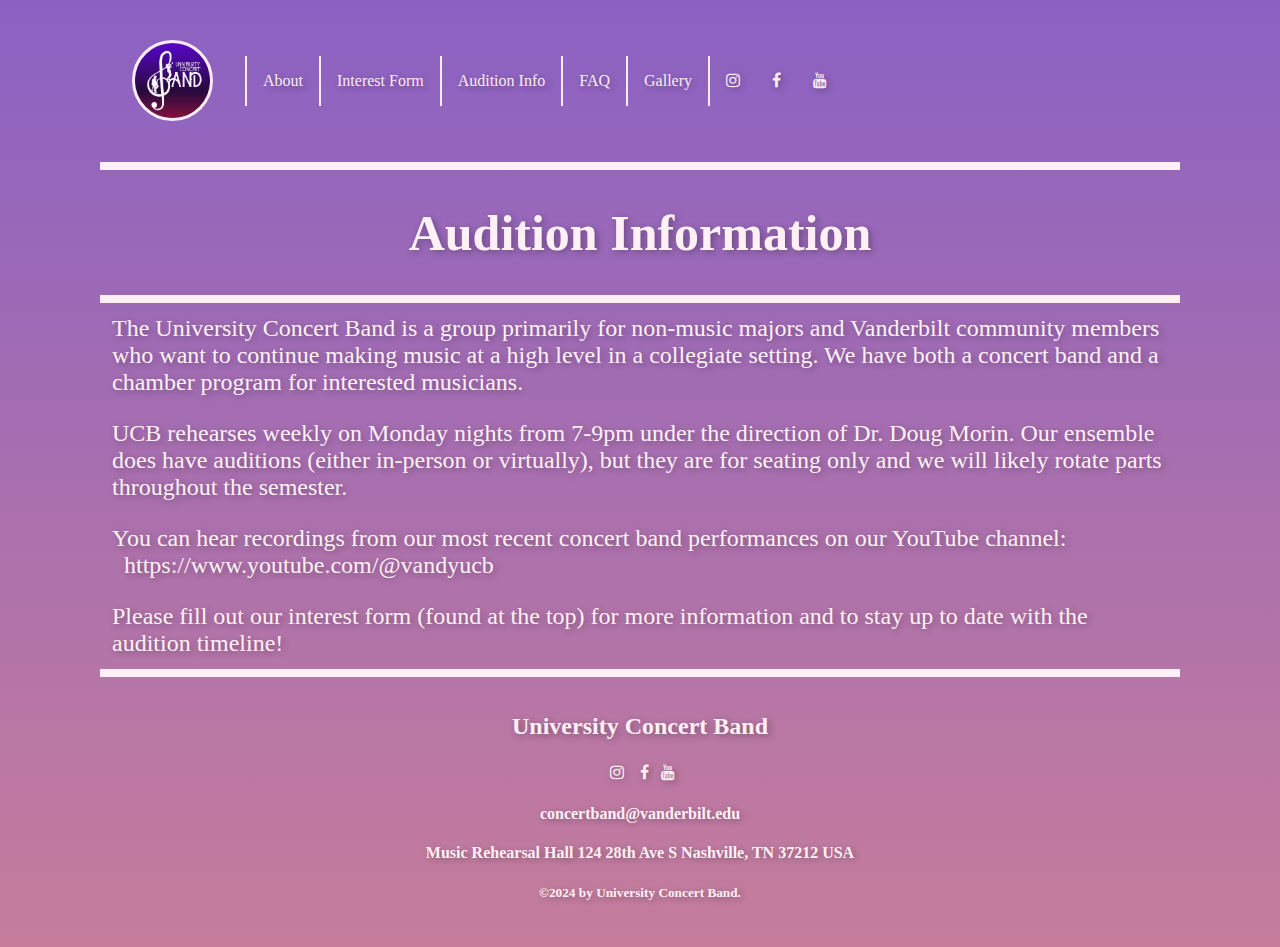
<file: ucb/audition-info.html>
<!DOCTYPE html>
<html lang="en">
<head>
    <meta charset="UTF-8">
    <title>UCB | Audition Info</title>
    <meta name="viewport" content="width=device-width, initial-scale=1.0" />
    <link rel="stylesheet" href="style.css">
    <link rel="icon" type="image/x-icon" href="media/ucb.ico">
</head>
<body>
<link rel="stylesheet" href="https://cdnjs.cloudflare.com/ajax/libs/font-awesome/4.7.0/css/font-awesome.min.css">
<header>
    <nav class="navbar" id="navbar">
        <img class="logo logo-image" id="logo"
             src="media/ucblogonew.png"
             alt="UCB Logo">
        <div class="nav-divider"></div>
        <a href="../index.html">About</a>
        <div class="nav-divider"></div>
        <a href="https://forms.office.com/pages/responsepage.aspx?id=OX9aur7js0q0UGf6gPrsrdnDu1eEGNBJjc1eXFWBGEpUMTRER0JKVUdHRUdYMEUzRDdSMUlBRFgyTS4u&route=shorturl">Interest Form</a>
        <div class="nav-divider"></div>
        <a href="audition-info.html">Audition Info</a>
        <div class="nav-divider"></div>
        <a href="faq.html">FAQ</a>
        <div class="nav-divider"></div>
        <a href="gallery.html">Gallery</a>
        <div class="nav-divider"></div>
        <a href="https://www.instagram.com/vandyucb/?hl=en" class="fa fa-instagram nav-socials"></a>
        <a href="https://www.facebook.com/UniversityConcertBand/" class="fa fa-facebook nav-socials"></a>
        <a href="https://www.youtube.com/@vandyucb" class="fa fa-youtube nav-socials"></a>
        <a href="javascript:void(0);" class="icon" onclick="hamburgerPrep()">
            <i class="fa fa-bars"></i>
        </a>
    </nav>
</header>

<div class="bottom-divider"></div>
<h1 class="title">Audition Information</h1>
<div class="bottom-divider"></div>
<p class="index-about-paragraph">The University Concert Band is a group primarily for non-music majors and
    Vanderbilt community members who want to continue making music at a high level in a collegiate setting.
    We have both a concert band and a chamber program for interested musicians.</p>
<p class="index-about-paragraph">UCB rehearses weekly on Monday nights from 7-9pm under the direction of
    Dr. Doug Morin. Our ensemble does have auditions (either in-person or virtually), but they are for seating
    only and we will likely rotate parts throughout the semester.</p>
<p class="index-about-paragraph">You can hear recordings from our most recent concert band performances on our YouTube channel:
    <a href="https://www.youtube.com/@vandyucb">https://www.youtube.com/@vandyucb</a></p>
<p class="index-about-paragraph">Please fill out our interest form (found at the top) for more information and to stay up to date with the
audition timeline!</p>

<div class="bottom-divider"></div>
</body>
<footer>
    <h2>University Concert Band</h2>
    <a href="https://www.instagram.com/vandyucb/?hl=en" class="fa fa-instagram socials"></a>
    <a href="https://www.facebook.com/UniversityConcertBand/" class="fa fa-facebook socials"></a>
    <a href="https://www.youtube.com/@vandyucb" class="fa fa-youtube nav-socials"></a>
    <h4>concertband@vanderbilt.edu</h4>
    <h4>Music Rehearsal Hall
        124 28th Ave S
        Nashville, TN 37212
        USA</h4>
    <h5>©2024 by University Concert Band.</h5>
</footer>

<script>
    function hamburgerPrep() {
        var x = document.getElementById("navbar");
        if (x.className === "navbar") {
            x.className += " responsive";
        } else {
            x.className = "navbar";
        }
    }
</script>

</html>
</file>
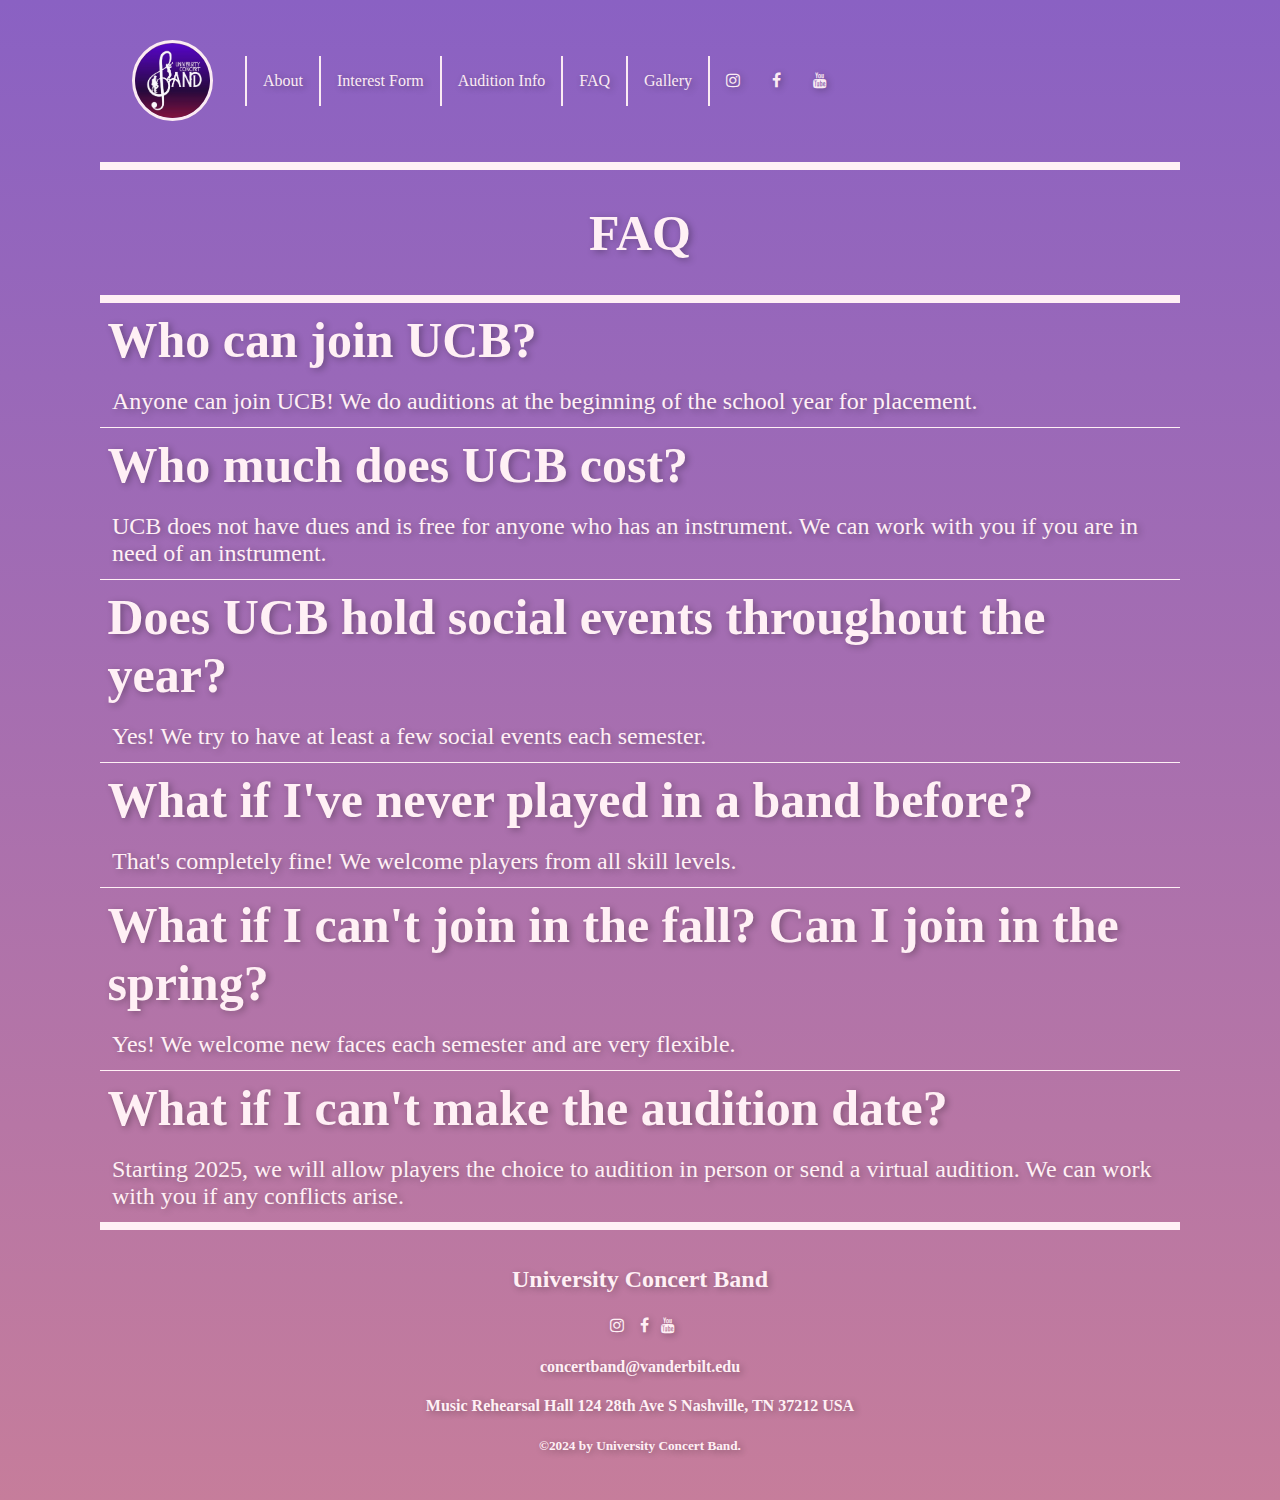
<file: ucb/faq.html>
<!DOCTYPE html>
<html lang="en">
<head>
    <meta charset="UTF-8">
    <title>UCB | FAQ</title>
    <meta name="viewport" content="width=device-width, initial-scale=1.0" />
    <link rel="stylesheet" href="style.css">
    <link rel="icon" type="image/x-icon" href="media/ucb.ico">
</head>
<body>
<link rel="stylesheet" href="https://cdnjs.cloudflare.com/ajax/libs/font-awesome/4.7.0/css/font-awesome.min.css">
<header>
    <nav class="navbar" id="navbar">
        <img class="logo logo-image" id="logo"
             src="media/ucblogonew.png"
             alt="UCB Logo">
        <div class="nav-divider"></div>
        <a href="../index.html">About</a>
        <div class="nav-divider"></div>
        <a href="https://forms.office.com/pages/responsepage.aspx?id=OX9aur7js0q0UGf6gPrsrdnDu1eEGNBJjc1eXFWBGEpUMTRER0JKVUdHRUdYMEUzRDdSMUlBRFgyTS4u&route=shorturl">Interest Form</a>
        <div class="nav-divider"></div>
        <a href="audition-info.html">Audition Info</a>
        <div class="nav-divider"></div>
        <a href="faq.html">FAQ</a>
        <div class="nav-divider"></div>
        <a href="gallery.html">Gallery</a>
        <div class="nav-divider"></div>
        <a href="https://www.instagram.com/vandyucb/?hl=en" class="fa fa-instagram nav-socials"></a>
        <a href="https://www.facebook.com/UniversityConcertBand/" class="fa fa-facebook nav-socials"></a>
        <a href="https://www.youtube.com/@vandyucb" class="fa fa-youtube nav-socials"></a>
        <a href="javascript:void(0);" class="icon" onclick="hamburgerPrep()">
            <i class="fa fa-bars"></i>
        </a>
    </nav>
</header>

<div class="bottom-divider"></div>
<h1 class="title">FAQ</h1>
<div class="bottom-divider"></div>

<h2 class="index-about-header">Who can join UCB?</h2>
<p class="index-about-paragraph">Anyone can join UCB! We do auditions at the beginning of the school year for
placement.</p>


<div class="thin-bottom-divider"></div>

<h2 class="index-about-header">Who much does UCB cost?</h2>
<p class="index-about-paragraph">UCB does not have dues and is free for anyone who has an instrument. We can work
with you if you are in need of an instrument.</p>

<div class="thin-bottom-divider"></div>

<h2 class="index-about-header">Does UCB hold social events throughout the year?</h2>
<p class="index-about-paragraph">Yes! We try to have at least a few social events each semester.</p>

<div class="thin-bottom-divider"></div>

<h2 class="index-about-header">What if I've never played in a band before?</h2>
<p class="index-about-paragraph">That's completely fine! We welcome players from all skill levels.</p>

<div class="thin-bottom-divider"></div>

<h2 class="index-about-header">What if I can't join in the fall? Can I join in the spring?</h2>
<p class="index-about-paragraph">Yes! We welcome new faces each semester and are very flexible.</p>

<div class="thin-bottom-divider"></div>

<h2 class="index-about-header">What if I can't make the audition date?</h2>
<p class="index-about-paragraph">Starting 2025, we will allow players the choice to audition in person or send a
virtual audition. We can work with you if any conflicts arise.</p>

<div class="bottom-divider"></div>
</body>
<footer>
    <h2>University Concert Band</h2>
    <a href="https://www.instagram.com/vandyucb/?hl=en" class="fa fa-instagram socials"></a>
    <a href="https://www.facebook.com/UniversityConcertBand/" class="fa fa-facebook socials"></a>
    <a href="https://www.youtube.com/@vandyucb" class="fa fa-youtube nav-socials"></a>
    <h4>concertband@vanderbilt.edu</h4>
    <h4>Music Rehearsal Hall
        124 28th Ave S
        Nashville, TN 37212
        USA</h4>
    <h5>©2024 by University Concert Band.</h5>
</footer>

<script>
    function hamburgerPrep() {
        var x = document.getElementById("navbar");
        if (x.className === "navbar") {
            x.className += " responsive";
        } else {
            x.className = "navbar";
        }
    }
</script>

</html>
</file>
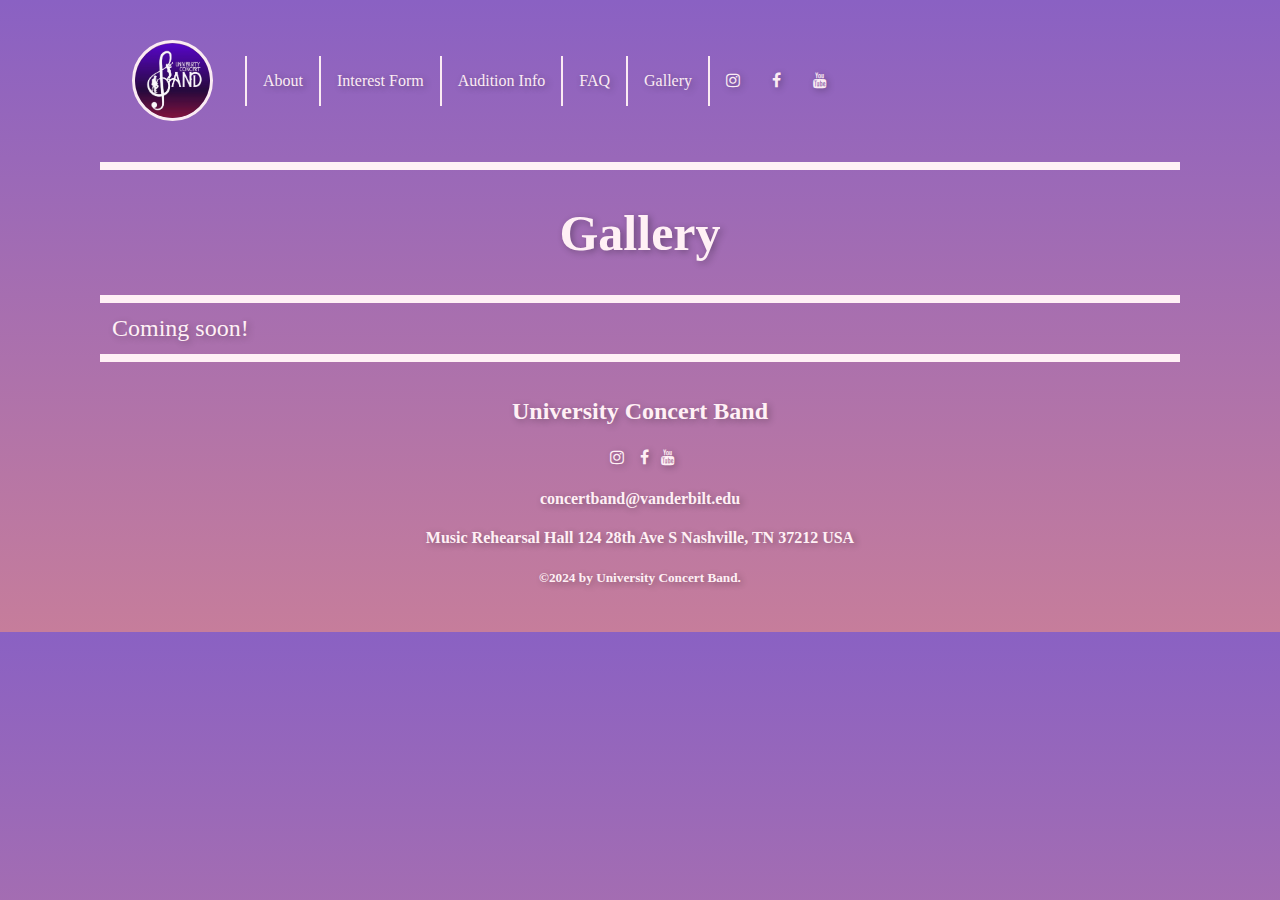
<file: ucb/gallery.html>
<!DOCTYPE html>
<html lang="en">
<head>
    <meta charset="UTF-8">
    <title>UCB | Gallery</title>
    <meta name="viewport" content="width=device-width, initial-scale=1.0" />
    <link rel="stylesheet" href="style.css">
    <link rel="icon" type="image/x-icon" href="media/ucb.ico">
</head>
<body>
<link rel="stylesheet" href="https://cdnjs.cloudflare.com/ajax/libs/font-awesome/4.7.0/css/font-awesome.min.css">
<header>
    <nav class="navbar" id="navbar">
        <img class="logo logo-image" id="logo"
             src="media/ucblogonew.png"
             alt="UCB Logo">
        <div class="nav-divider"></div>
        <a href="../index.html">About</a>
        <div class="nav-divider"></div>
        <a href="https://forms.office.com/pages/responsepage.aspx?id=OX9aur7js0q0UGf6gPrsrdnDu1eEGNBJjc1eXFWBGEpUMTRER0JKVUdHRUdYMEUzRDdSMUlBRFgyTS4u&route=shorturl">Interest Form</a>
        <div class="nav-divider"></div>
        <a href="audition-info.html">Audition Info</a>
        <div class="nav-divider"></div>
        <a href="faq.html">FAQ</a>
        <div class="nav-divider"></div>
        <a href="gallery.html">Gallery</a>
        <div class="nav-divider"></div>
        <a href="https://www.instagram.com/vandyucb/?hl=en" class="fa fa-instagram nav-socials"></a>
        <a href="https://www.facebook.com/UniversityConcertBand/" class="fa fa-facebook nav-socials"></a>
        <a href="https://www.youtube.com/@vandyucb" class="fa fa-youtube nav-socials"></a>
        <a href="javascript:void(0);" class="icon" onclick="hamburgerPrep()">
            <i class="fa fa-bars"></i>
        </a>
    </nav>
</header>

<div class="bottom-divider"></div>
<h1 class="title">Gallery</h1>
<div class="bottom-divider"></div>

<p class="index-about-paragraph">Coming soon!</p>

<div class="bottom-divider"></div>
</body>
<footer>
    <h2>University Concert Band</h2>
    <a href="https://www.instagram.com/vandyucb/?hl=en" class="fa fa-instagram socials"></a>
    <a href="https://www.facebook.com/UniversityConcertBand/" class="fa fa-facebook socials"></a>
    <a href="https://www.youtube.com/@vandyucb" class="fa fa-youtube nav-socials"></a>
    <h4>concertband@vanderbilt.edu</h4>
    <h4>Music Rehearsal Hall
        124 28th Ave S
        Nashville, TN 37212
        USA</h4>
    <h5>©2024 by University Concert Band.</h5>
</footer>

<script>
    function hamburgerPrep() {
        var x = document.getElementById("navbar");
        if (x.className === "navbar") {
            x.className += " responsive";
        } else {
            x.className = "navbar";
        }
    }
</script>

</html>
</file>
<file: ucb/style.css>
html {
    background-image: linear-gradient(to bottom, var(--ucbPurple), var(--ucbPink));
    text-shadow: .15em .15em .45em rgba(0,0,0,0.3);
}

body {
    margin-left: 6.25em;
    margin-right: 6.25em;
    font-family: Calibri;
}

:root {
    --indigo: #4B0082;
    --darkIndigo: #000113;
    --backgroundColor: #FFF0F5;
    --navHover: #e1d4ec;
    --headerBackground: #b6acc5;
    --ucbPurple: #8a61c3;
    --ucbIndigo: #624181;
    --ucbPink: #c67d9b;
}

a {
    text-decoration: none;
    color: var(--backgroundColor);
    font-family: Calibri;
    padding: .5em;
    font-size: 1em;
}

footer {
    display: table;
    text-align: center;
    margin-left: auto;
    margin-right: auto;
    bottom: 0;
    padding: 1em;
}

h1, h2, h3, h4, h5, h6 {
    color: var(--backgroundColor);
    font-family: Calibri;
}

.title {
    text-align: center;
    margin-left: auto;
    margin-right: auto;
    font-size: 50px;
    color: var(--backgroundColor);
}

.logo {
    position: relative;
    height: 75px;
    width: 75px;
    margin-left: 2em;
    z-index: 10;
}

.logo-image {
    border-radius: 50%;
    border: 3px solid var(--backgroundColor);
    margin: 2em;
}


.navbar {
    width: 100%;
    position: relative;
    overflow: hidden;
    display: inline-flex;
    justify-content: flex-start;
    right: 0;
    top: 0;
    opacity: 97%;
    z-index: 9;
}

.navbar a {
    display: inline-block;
    text-align: center;
    color: var(--backgroundColor);
    padding: 1em;
    transition: .3s;
    text-decoration: none;
    position: relative;
    margin-top: 3em;
    margin-bottom: 3.5em;
}

.navbar a:hover {
    background-color: var(--ucbIndigo);
}

.nav-divider {
    display: inline-block;
    text-align: center;
    border-left: .15em solid var(--backgroundColor);
    background-color: var(--backgroundColor);
    position: relative;
    margin-top: 3em;
    margin-bottom: 3.5em;
}

.nav-socials
{
    padding: .25em;
}

.navbar .icon {
    display: none;
}

.top-divider {
    border-top: .5em solid var(--backgroundColor);
}

.bottom-divider {
    border-bottom: .5em solid var(--backgroundColor);
}

.thin-bottom-divider {
    border-bottom: .05em solid var(--backgroundColor);
}

.index-about-container {
    width: 72em;
    height: 16em;
    background-color: var(--navHover);
    position: relative;
}

.index-about-header {
    font-size: 50px;
    margin: 0;
    padding: .15em;
}

.index-about-paragraph {
    font-size: 1.5em;
    margin: 0;
    padding: .5em;
    color: var(--backgroundColor);
}

.index-image {
    width: 100%;
    height: 100%;
    border: solid var(--backgroundColor);
    display: block;
    left: auto;
    right: auto;
}

footer a {
    padding: 0 .5em;
}

@media screen and (max-width: 1024px)
{
    .index-image
    {
        width: 98%;
        height: 98%;
    }
    a, p
    {
        font-size: .25em;
    }
    h1, h2, h3, h4, h5, h6
    {
        font-size: 1em;
    }
    body {
        margin-left: .5em;
        margin-right: .5em;
    }
    .navbar {
        display: block;
        left: -1.5em;
        right: 0;
        width: 100%;
    }
    .navbar .nav-socials {
        display: none;
    }
    .navbar a {
        font-size: .75em;
        bottom: 4.5em;
        left: -2em;
        padding: .5em;
        margin: 0;
        display: inline-flex;
    }
    .logo {
        height: 3em;
        width: 3em;
        left: 0;
    }
    .logo-image {
        border: 1px solid var(--backgroundColor);
    }
    .nav-divider {
        display: none;
    }
}

@media screen and (max-width: 1024px) {
    .navbar a {display: none;}
    .navbar a.icon {
        float: left;
        left: 2.5em;
        display: block;
        top: 3.5em;
        padding: 1em;
    }

    .navbar.responsive .logo {
        display: none;
    }
    .navbar.responsive {
        position: relative;
        padding-bottom: 1.5em;
    }
    .navbar.responsive a.icon {
        position: absolute;
        display: block;
        left: 2em;
        top: -.25em;
        bottom: 16.75em;
        margin: 0;
        padding: .55em;
    }
    .navbar.responsive a {
        left: 2em;
        top: 1.75em;
        float: none;
        display: block;
        text-align: left;
    }
}
</file>
